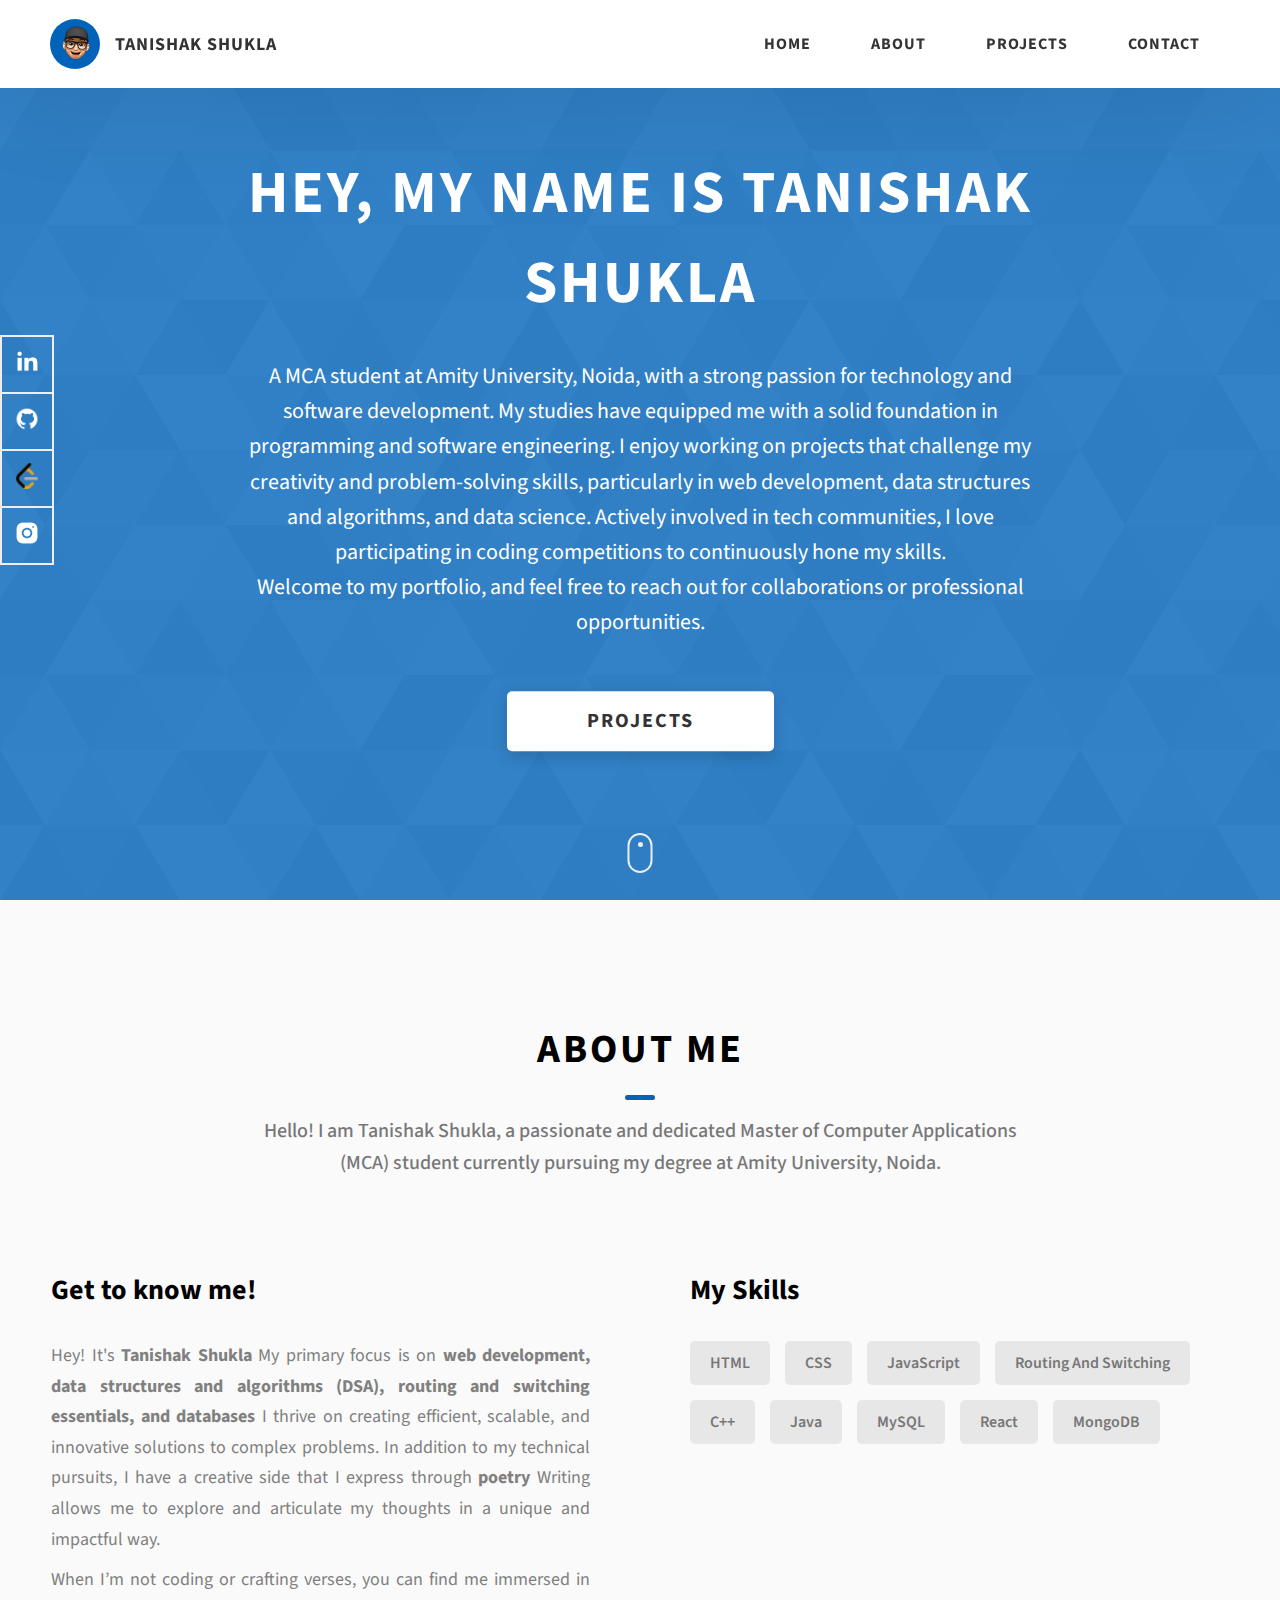
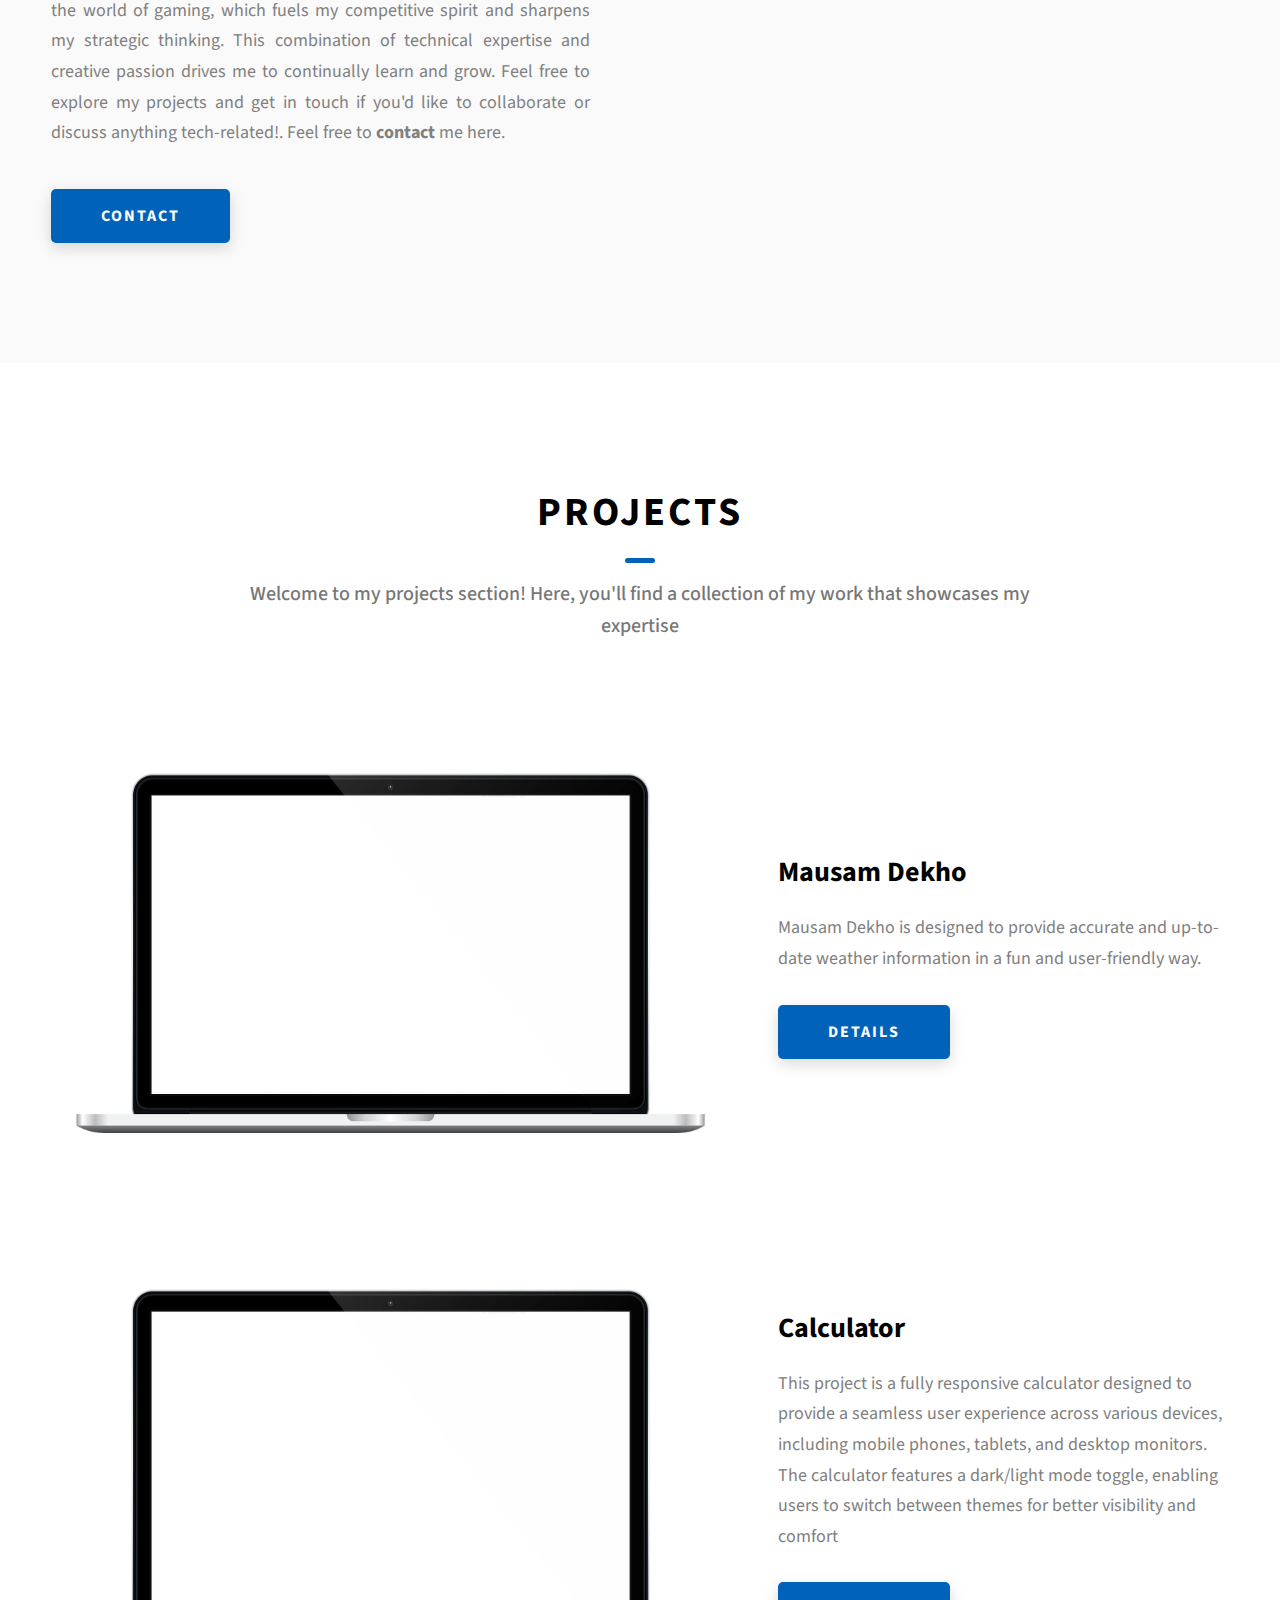
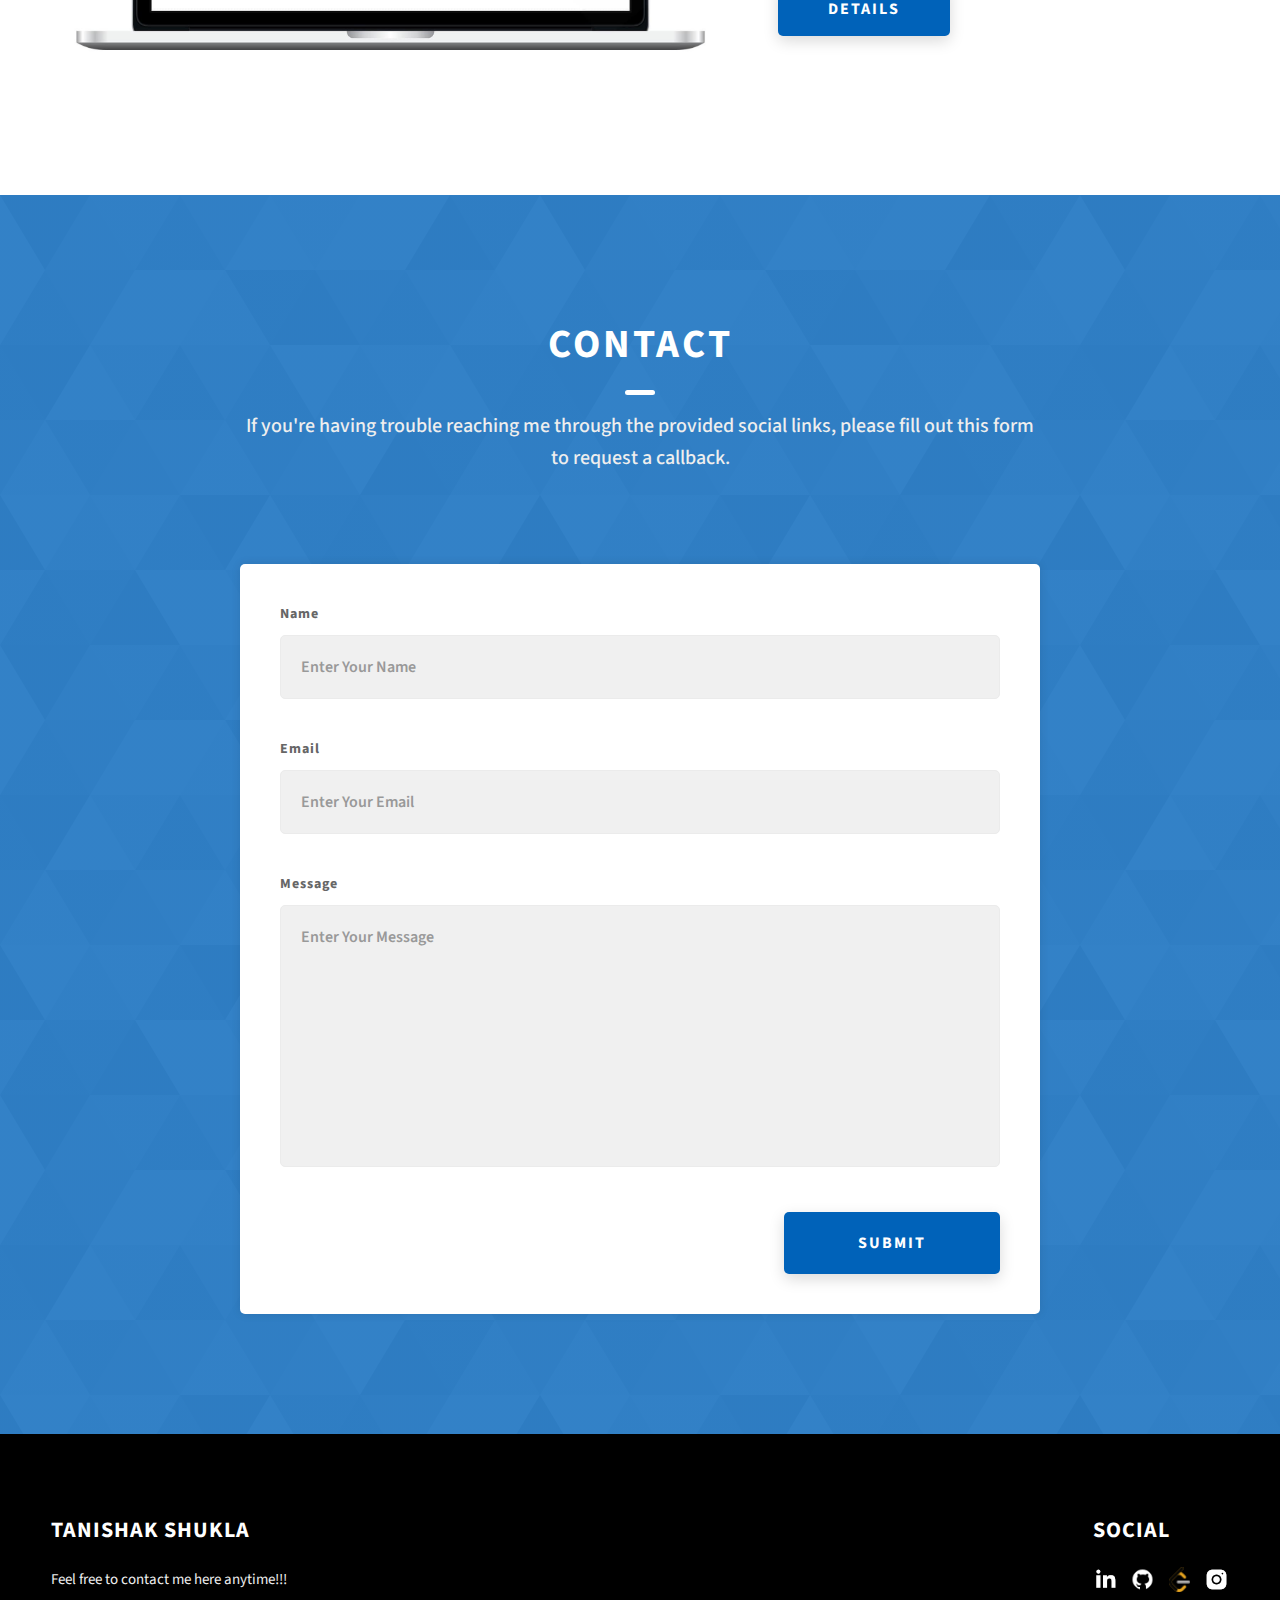
<file: index.html>
<!DOCTYPE html>
<html lang="en">
  <head>
    <meta charset="UTF-8" />
    <meta name="viewport" content="width=device-width, initial-scale=1.0" />
    <meta http-equiv="X-UA-Compatible" content="ie=edge" />
    <title>Discover Tanishak</title>
    <link rel="icon" type="png" href="avatar-1.png" />
    <link rel="stylesheet" href="./style.css" />

    <link rel="preconnect" href="https://fonts.googleapis.com" />
    <link rel="preconnect" href="https://fonts.gstatic.com" crossorigin />
    <link
      href="https://fonts.googleapis.com/css2?family=Source+Sans+Pro:wght@400;600;700;900&display=swap"
      rel="stylesheet"
    />
  </head>
  <body>
    <header class="header">
      <div class="header__content">
        <div class="header__logo-container">
          <div class="header__logo-img-cont">
            <img
              src="./images/avatar-1.png"
              alt="Tanishak Shukla"
              class="header__logo-img"
            />
          </div>
          <span class="header__logo-sub">Tanishak Shukla</span>
        </div>
        <div class="header__main">
          <ul class="header__links">
            <li class="header__link-wrapper">
              <a href="./index.html" class="header__link"> Home </a>
            </li>
            <li class="header__link-wrapper">
              <a href="./index.html#about" class="header__link">About </a>
            </li>
            <li class="header__link-wrapper">
              <a href="./index.html#projects" class="header__link">
                Projects
              </a>
            </li>
            <li class="header__link-wrapper">
              <a href="./index.html#contact" class="header__link"> Contact </a>
            </li>
          </ul>
          <div class="header__main-ham-menu-cont">
            <img
              src="./images/ham-menu.svg"
              alt="hamburger menu"
              class="header__main-ham-menu"
            />
            <img
              src="./images/ham-menu-close.svg"
              alt="hamburger menu close"
              class="header__main-ham-menu-close d-none"
            />
          </div>
        </div>
      </div>
      <div class="header__sm-menu">
        <div class="header__sm-menu-content">
          <ul class="header__sm-menu-links">
            <li class="header__sm-menu-link">
              <a href="./index.html"> Home </a>
            </li>

            <li class="header__sm-menu-link">
              <a href="./index.html#about"> About </a>
            </li>

            <li class="header__sm-menu-link">
              <a href="./index.html#projects"> Projects </a>
            </li>

            <li class="header__sm-menu-link">
              <a href="./index.html#contact"> Contact </a>
            </li>
          </ul>
        </div>
      </div>
    </header>
    <section class="home-hero">
      <div class="home-hero__content">
        <h1 class="heading-primary">Hey, My name is Tanishak Shukla</h1>
        <div class="home-hero__info">
          <p class="text-primary">
            A MCA student at Amity University, Noida, with a strong passion for
            technology and software development. My studies have equipped me
            with a solid foundation in programming and software engineering. I
            enjoy working on projects that challenge my creativity and
            problem-solving skills, particularly in web development, data
            structures and algorithms, and data science. Actively involved in
            tech communities, I love participating in coding competitions to
            continuously hone my skills.
            <br />Welcome to my portfolio, and feel free to reach out for
            collaborations or professional opportunities.
          </p>
        </div>
        <div class="home-hero__cta">
          <a href="#projects" class="btn btn--bg">Projects</a>
        </div>
      </div>
      <div class="home-hero__socials">
        <div class="home-hero__social">
          <a
            href="https://www.linkedin.com/in/tanishak-shukla-692238204/"
            class="home-hero__social-icon-link"
          >
            <img
              src="./images/linkedin-ico.png"
              alt="icon"
              class="home-hero__social-icon"
            />
          </a>
        </div>
        <div class="home-hero__social">
          <a
            href="https://github.com/TANISHAK06"
            class="home-hero__social-icon-link"
          >
            <img
              src="./images/github-ico.png"
              alt="icon"
              class="home-hero__social-icon"
            />
          </a>
        </div>
        <div class="home-hero__social">
          <a
            href="https://leetcode.com/u/tanishakshukla08/"
            class="home-hero__social-icon-link"
          >
            <img
              src="./images/leet-code.png"
              alt="icon"
              class="home-hero__social-icon"
            />
          </a>
        </div>
        <div class="home-hero__social">
          <a
            href="https://www.instagram.com/shutuptanishqq/?next=%2F"
            class="home-hero__social-icon-link home-hero__social-icon-link--bd-none"
          >
            <img
              src="./images/insta-ico.png"
              alt="icon"
              class="home-hero__social-icon"
            />
          </a>
        </div>
      </div>
      <div class="home-hero__mouse-scroll-cont">
        <div class="mouse"></div>
      </div>
    </section>
    <section id="about" class="about sec-pad">
      <div class="main-container">
        <h2 class="heading heading-sec heading-sec__mb-med">
          <span class="heading-sec__main">About Me</span>
          <span class="heading-sec__sub">
            Hello! I am Tanishak Shukla, a passionate and dedicated Master of
            Computer Applications (MCA) student currently pursuing my degree at
            Amity University, Noida.
          </span>
        </h2>
        <div class="about__content">
          <div class="about__content-main">
            <h3 class="about__content-title">Get to know me!</h3>
            <div class="about__content-details">
              <p class="about__content-details-para">
                Hey! It's
                <strong>Tanishak Shukla</strong>
                My primary focus is on
                <strong
                  >web development, data structures and algorithms (DSA),
                  routing and switching essentials, and databases</strong
                >
                I thrive on creating efficient, scalable, and innovative
                solutions to complex problems. In addition to my technical
                pursuits, I have a creative side that I express through
                <strong>poetry</strong>
                Writing allows me to explore and articulate my thoughts in a
                unique and impactful way.
              </p>
              <p class="about__content-details-para">
                When I’m not coding or crafting verses, you can find me immersed
                in the world of gaming, which fuels my competitive spirit and
                sharpens my strategic thinking. This combination of technical
                expertise and creative passion drives me to continually learn
                and grow. Feel free to explore my projects and get in touch if
                you'd like to collaborate or discuss anything tech-related!.
                Feel free to
                <strong>contact</strong> me here.
              </p>
            </div>
            <a href="./#contact" class="btn btn--med btn--theme dynamicBgClr"
              >Contact</a
            >
          </div>
          <div class="about__content-skills">
            <h3 class="about__content-title">My Skills</h3>
            <div class="skills">
              <div class="skills__skill">HTML</div>
              <div class="skills__skill">CSS</div>
              <div class="skills__skill">JavaScript</div>
              <div class="skills__skill">Routing And Switching</div>
              <div class="skills__skill">C++</div>
              <div class="skills__skill">Java</div>
              <div class="skills__skill">MySQL</div>
              <div class="skills__skill">React</div>
              <div class="skills__skill">MongoDB</div>
            </div>
          </div>
        </div>
      </div>
    </section>
    <section id="projects" class="projects sec-pad">
      <div class="main-container">
        <h2 class="heading heading-sec heading-sec__mb-bg">
          <span class="heading-sec__main">Projects</span>
          <span class="heading-sec__sub">
            Welcome to my projects section! Here, you'll find a collection of my
            work that showcases my expertise
          </span>
        </h2>

        <div class="projects__content">
          <div class="projects__row">
            <div class="projects__row-img-cont">
              <img
                src="./images/project-mockup-example.jpeg"
                alt="Software Screenshot"
                class="projects__row-img"
                loading="lazy"
              />
            </div>
            <div class="projects__row-content">
              <h3 class="projects__row-content-title">Mausam Dekho</h3>
              <p class="projects__row-content-desc">
                Mausam Dekho is designed to provide accurate and up-to-date
                weather information in a fun and user-friendly way.
              </p>
              <a
                href="./projects-pages/project-1.html"
                class="btn btn--med btn--theme dynamicBgClr"
                target="_blank"
                >Details</a
              >
            </div>
          </div>
          <div class="projects__row">
            <div class="projects__row-img-cont">
              <img
                src="./images/project-mockup-example.jpeg"
                alt="Software Screenshot"
                class="projects__row-img"
                loading="lazy"
              />
            </div>
            <div class="projects__row-content">
              <h3 class="projects__row-content-title">Calculator</h3>
              <p class="projects__row-content-desc">
                This project is a fully responsive calculator designed to
                provide a seamless user experience across various devices,
                including mobile phones, tablets, and desktop monitors. The
                calculator features a dark/light mode toggle, enabling users to
                switch between themes for better visibility and comfort
              </p>
              <a
                href="./projects-pages/project-2.html"
                class="btn btn--med btn--theme dynamicBgClr"
                target="_blank"
                >Details</a
              >
            </div>
          </div>
        </div>
      </div>
    </section>
    <section id="contact" class="contact sec-pad dynamicBg">
      <div class="main-container">
        <h2 class="heading heading-sec heading-sec__mb-med">
          <span class="heading-sec__main heading-sec__main--lt">Contact</span>
          <span class="heading-sec__sub heading-sec__sub--lt">
            If you're having trouble reaching me through the provided social
            links, please fill out this form to request a callback.
          </span>
        </h2>
        <div class="contact__form-container">
          <form action="#" class="contact__form">
            <div class="contact__form-field">
              <label class="contact__form-label" for="name">Name</label>
              <input
                required
                placeholder="Enter Your Name"
                type="text"
                class="contact__form-input"
                name="name"
                id="name"
              />
            </div>
            <div class="contact__form-field">
              <label class="contact__form-label" for="email">Email</label>
              <input
                required
                placeholder="Enter Your Email"
                type="text"
                class="contact__form-input"
                name="email"
                id="email"
              />
            </div>
            <div class="contact__form-field">
              <label class="contact__form-label" for="message">Message</label>
              <textarea
                required
                cols="30"
                rows="10"
                class="contact__form-input"
                placeholder="Enter Your Message"
                name="message"
                id="message"
              ></textarea>
            </div>
            <button type="submit" class="btn btn--theme contact__btn">
              Submit
            </button>
          </form>
        </div>
      </div>
    </section>
    <footer class="main-footer">
      <div class="main-container">
        <div class="main-footer__upper">
          <div class="main-footer__row main-footer__row-1">
            <h2 class="heading heading-sm main-footer__heading-sm">
              <span>Social</span>
            </h2>
            <div class="main-footer__social-cont">
              <a
                target="_blank"
                rel="noreferrer"
                href="https://www.linkedin.com/in/tanishak-shukla-692238204/"
              >
                <img
                  class="main-footer__icon"
                  src="./images/linkedin-ico.png"
                  alt="icon"
                />
              </a>
              <a
                target="_blank"
                rel="noreferrer"
                href="https://github.com/TANISHAK06"
              >
                <img
                  class="main-footer__icon"
                  src="./images/github-ico.png"
                  alt="icon"
                />
              </a>
              <a
                target="_blank"
                rel="noreferrer"
                href="https://leetcode.com/u/tanishakshukla08/"
              >
                <img
                  class="main-footer__icon"
                  src="./images/leet-code.png"
                  alt="icon"
                />
              </a>
              <a
                target="_blank"
                rel="noreferrer"
                href="https://www.instagram.com/shutuptanishqq/?next=%2F"
              >
                <img
                  class="main-footer__icon main-footer__icon--mr-none"
                  src="./images/insta-ico.png"
                  alt="icon"
                />
              </a>
            </div>
          </div>
          <div class="main-footer__row main-footer__row-2">
            <h4 class="heading heading-sm text-lt">Tanishak Shukla</h4>
            <p class="main-footer__short-desc">
              Feel free to contact me here anytime!!!
            </p>
          </div>
        </div>
      </div>
    </footer>

    <script src="./index.js"></script>
  </body>
</html>
</file>
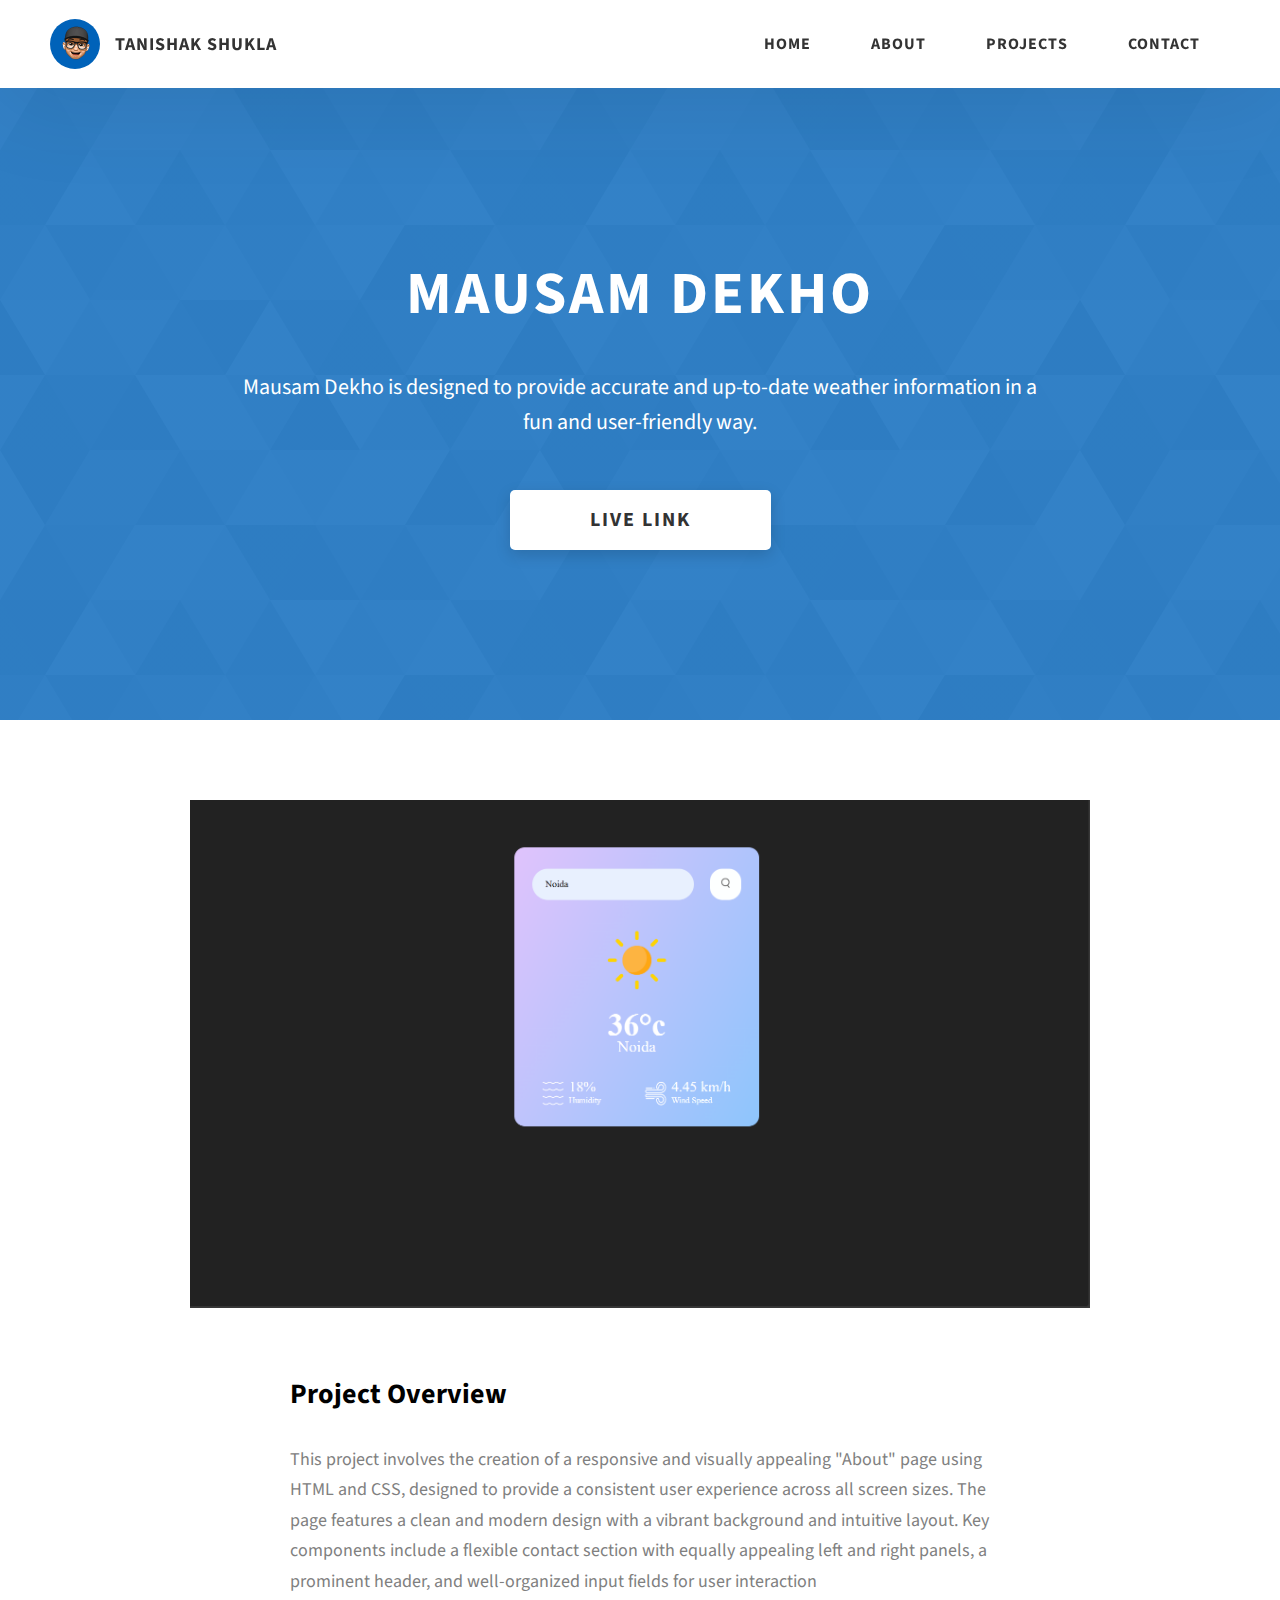
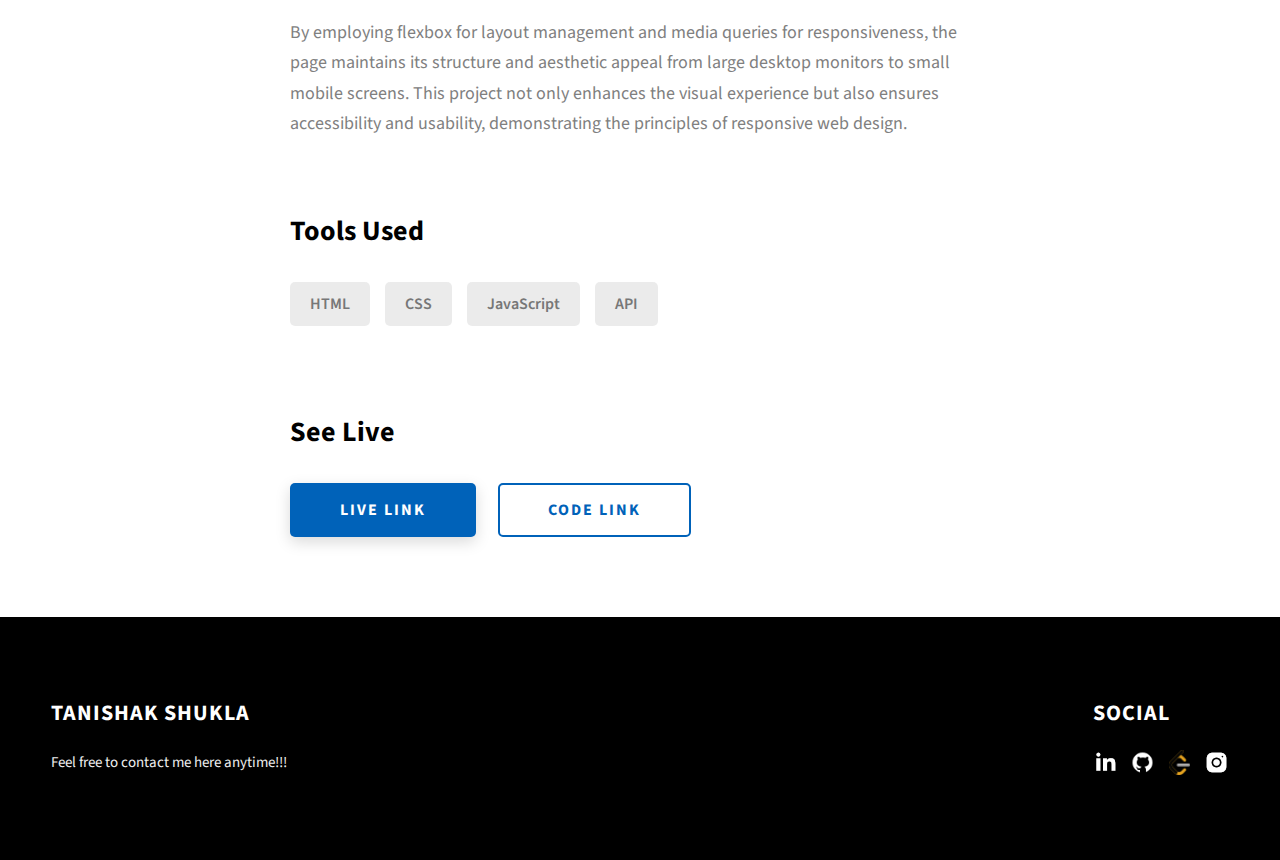
<file: projects-pages/project-1.html>
<!DOCTYPE html>
<html lang="en">
  <head>
    <meta charset="UTF-8" />
    <meta name="viewport" content="width=device-width, initial-scale=1.0" />
    <meta http-equiv="X-UA-Compatible" content="ie=edge" />
    <title>About Mausam Dekho</title>
    <meta name="description" content="Details of Project" />
    <link rel="icon" type="png" href="avatar-1.png" />
    <link rel="stylesheet" href="../style.css" />

    <link rel="preconnect" href="https://fonts.googleapis.com" />
    <link rel="preconnect" href="https://fonts.gstatic.com" crossorigin />
    <link
      href="https://fonts.googleapis.com/css2?family=Source+Sans+Pro:wght@400;600;700;900&display=swap"
      rel="stylesheet"
    />
  </head>
  <body>
    <header class="header">
      <div class="header__content">
        <div class="header__logo-container">
          <div class="header__logo-img-cont">
            <img
              src="../images/avatar-1.png"
              alt="Tanishak Image"
              class="header__logo-img"
            />
          </div>
          <span class="header__logo-sub">Tanishak Shukla</span>
        </div>
        <div class="header__main">
          <ul class="header__links">
            <li class="header__link-wrapper">
              <a href="../index.html" class="header__link"> Home </a>
            </li>
            <li class="header__link-wrapper">
              <a href="../index.html#about" class="header__link">About </a>
            </li>
            <li class="header__link-wrapper">
              <a href="../index.html#projects" class="header__link">
                Projects
              </a>
            </li>
            <li class="header__link-wrapper">
              <a href="../index.html#contact" class="header__link"> Contact </a>
            </li>
          </ul>
          <div class="header__main-ham-menu-cont">
            <img
              src="../images/ham-menu.svg"
              alt="hamburger menu"
              class="header__main-ham-menu"
            />
            <img
              src="../images/ham-menu-close.svg"
              alt="hamburger menu close"
              class="header__main-ham-menu-close d-none"
            />
          </div>
        </div>
      </div>
      <div class="header__sm-menu">
        <div class="header__sm-menu-content">
          <ul class="header__sm-menu-links">
            <li class="header__sm-menu-link">
              <a href="./index.html"> Home </a>
            </li>

            <li class="header__sm-menu-link">
              <a href="./index.html#about"> About </a>
            </li>

            <li class="header__sm-menu-link">
              <a href="./index.html#projects"> Projects </a>
            </li>

            <li class="header__sm-menu-link">
              <a href="./index.html#contact"> Contact </a>
            </li>
          </ul>
        </div>
      </div>
    </header>
    <section class="project-cs-hero">
      <div class="project-cs-hero__content">
        <h1 class="heading-primary">Mausam Dekho</h1>
        <div class="project-cs-hero__info">
          <p class="text-primary">
            Mausam Dekho is designed to provide accurate and up-to-date weather
            information in a fun and user-friendly way.
          </p>
        </div>
        <div class="project-cs-hero__cta">
          <a
            href="https://tanishak06.github.io/Mausam-Dekho/"
            class="btn btn--bg"
            target="_blank"
            >Live Link</a
          >
        </div>
      </div>
    </section>
    <section class="project-details">
      <div class="main-container">
        <div class="project-details__content">
          <div class="project-details__showcase-img-cont">
            <img
              src="../images/mausam-dekho.png"
              alt="Project Image"
              class="project-details__showcase-img"
            />
          </div>
          <div class="project-details__content-main">
            <div class="project-details__desc">
              <h3 class="project-details__content-title">Project Overview</h3>
              <p class="project-details__desc-para">
                This project involves the creation of a responsive and visually
                appealing "About" page using HTML and CSS, designed to provide a
                consistent user experience across all screen sizes. The page
                features a clean and modern design with a vibrant background and
                intuitive layout. Key components include a flexible contact
                section with equally appealing left and right panels, a
                prominent header, and well-organized input fields for user
                interaction
              </p>
              <p class="project-details__desc-para">
                By employing flexbox for layout management and media queries for
                responsiveness, the page maintains its structure and aesthetic
                appeal from large desktop monitors to small mobile screens. This
                project not only enhances the visual experience but also ensures
                accessibility and usability, demonstrating the principles of
                responsive web design.
              </p>
            </div>
            <div class="project-details__tools-used">
              <h3 class="project-details__content-title">Tools Used</h3>
              <div class="skills">
                <div class="skills__skill">HTML</div>
                <div class="skills__skill">CSS</div>
                <div class="skills__skill">JavaScript</div>
                <div class="skills__skill">API</div>
              </div>
            </div>
            <div class="project-details__links">
              <h3 class="project-details__content-title">See Live</h3>
              <a
                href="https://tanishak06.github.io/Mausam-Dekho/"
                class="btn btn--med btn--theme project-details__links-btn"
                target="_blank"
                >Live Link</a
              >
              <a
                href="https://github.com/TANISHAK06/Mausam-Dekho"
                class="btn btn--med btn--theme-inv project-details__links-btn"
                target="_blank"
                >Code Link</a
              >
            </div>
          </div>
        </div>
      </div>
    </section>
    <footer class="main-footer">
      <div class="main-container">
        <div class="main-footer__upper">
          <div class="main-footer__row main-footer__row-1">
            <h2 class="heading heading-sm main-footer__heading-sm">
              <span>Social</span>
            </h2>
            <div class="main-footer__social-cont">
              <a
                target="_blank"
                rel="noreferrer"
                href="https://www.linkedin.com/in/tanishak-shukla-692238204/"
              >
                <img
                  class="main-footer__icon"
                  src="../images/linkedin-ico.png"
                  alt="icon"
                />
              </a>
              <a
                target="_blank"
                rel="noreferrer"
                href="https://github.com/TANISHAK06"
              >
                <img
                  class="main-footer__icon"
                  src="../images/github-ico.png"
                  alt="icon"
                />
              </a>
              <a
                target="_blank"
                rel="noreferrer"
                href="https://leetcode.com/u/tanishakshukla08/"
              >
                <img
                  class="main-footer__icon"
                  src="../images/leet-code.png"
                  alt="icon"
                />
              </a>
              <a
                target="_blank"
                rel="noreferrer"
                href="https://www.instagram.com/shutuptanishqq/?next=%2F"
              >
                <img
                  class="main-footer__icon main-footer__icon--mr-none"
                  src="../images/insta-ico.png"
                  alt="icon"
                />
              </a>
            </div>
          </div>
          <div class="main-footer__row main-footer__row-2">
            <h4 class="heading heading-sm text-lt">Tanishak Shukla</h4>
            <p class="main-footer__short-desc">
              Feel free to contact me here anytime!!!
            </p>
          </div>
        </div>
      </div>
    </footer>
    <script src="../index.js"></script>
  </body>
</html>
</file>
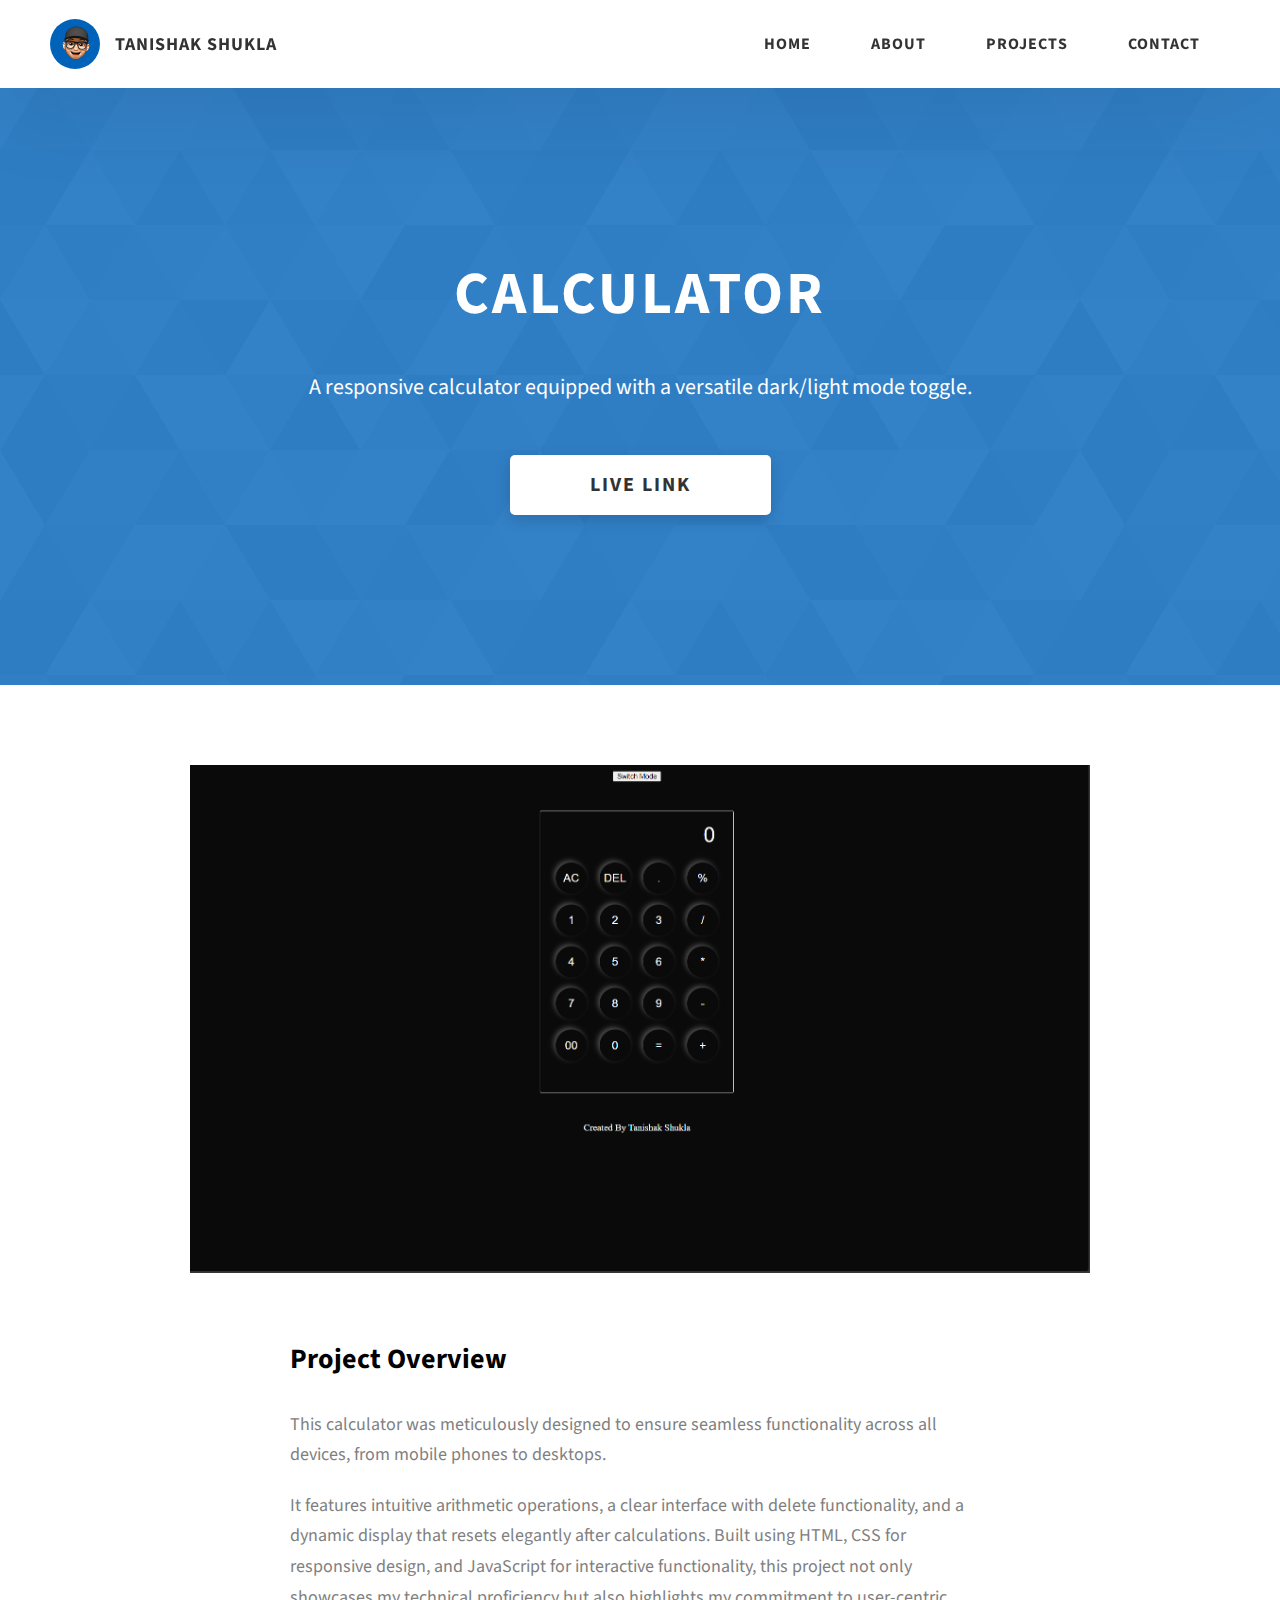
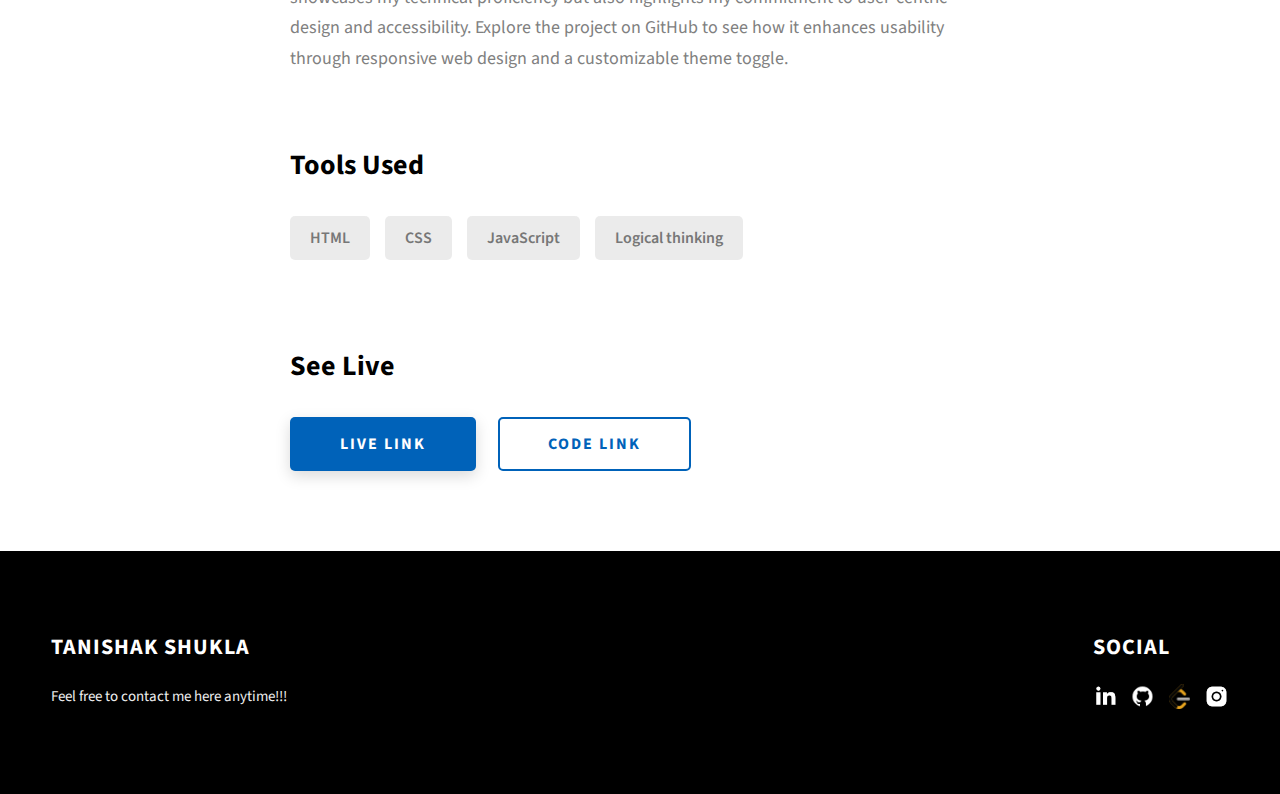
<file: projects-pages/project-2.html>
<!DOCTYPE html>
<html lang="en">
  <head>
    <meta charset="UTF-8" />
    <meta name="viewport" content="width=device-width, initial-scale=1.0" />
    <meta http-equiv="X-UA-Compatible" content="ie=edge" />
    <title>About Calculator</title>
    <meta name="description" content="Details of Project" />
    <link rel="icon" type="png" href="avatar-1.png" />
    <link rel="stylesheet" href="../style.css" />

    <link rel="preconnect" href="https://fonts.googleapis.com" />
    <link rel="preconnect" href="https://fonts.gstatic.com" crossorigin />
    <link
      href="https://fonts.googleapis.com/css2?family=Source+Sans+Pro:wght@400;600;700;900&display=swap"
      rel="stylesheet"
    />
  </head>
  <body>
    <header class="header">
      <div class="header__content">
        <div class="header__logo-container">
          <div class="header__logo-img-cont">
            <img
              src="../images/avatar-1.png"
              alt="Tanishak"
              class="header__logo-img"
            />
          </div>
          <span class="header__logo-sub">Tanishak Shukla</span>
        </div>
        <div class="header__main">
          <ul class="header__links">
            <li class="header__link-wrapper">
              <a href="../index.html" class="header__link"> Home </a>
            </li>
            <li class="header__link-wrapper">
              <a href="../index.html#about" class="header__link">About </a>
            </li>
            <li class="header__link-wrapper">
              <a href="../index.html#projects" class="header__link">
                Projects
              </a>
            </li>
            <li class="header__link-wrapper">
              <a href="../index.html#contact" class="header__link"> Contact </a>
            </li>
          </ul>
          <div class="header__main-ham-menu-cont">
            <img
              src="../images/ham-menu.svg"
              alt="hamburger menu"
              class="header__main-ham-menu"
            />
            <img
              src="../images/ham-menu-close.svg"
              alt="hamburger menu close"
              class="header__main-ham-menu-close d-none"
            />
          </div>
        </div>
      </div>
      <div class="header__sm-menu">
        <div class="header__sm-menu-content">
          <ul class="header__sm-menu-links">
            <li class="header__sm-menu-link">
              <a href="../index.html"> Home </a>
            </li>

            <li class="header__sm-menu-link">
              <a href="../index.html#about"> About </a>
            </li>

            <li class="header__sm-menu-link">
              <a href="../index.html#projects"> Projects </a>
            </li>

            <li class="header__sm-menu-link">
              <a href="../index.html#contact"> Contact </a>
            </li>
          </ul>
        </div>
      </div>
    </header>
    <section class="project-cs-hero">
      <div class="project-cs-hero__content">
        <h1 class="heading-primary">Calculator</h1>
        <div class="project-cs-hero__info">
          <p class="text-primary">
            A responsive calculator equipped with a versatile dark/light mode
            toggle.
          </p>
        </div>
        <div class="project-cs-hero__cta">
          <a
            href="https://tanishak06.github.io/Calculator-/"
            class="btn btn--bg"
            target="_blank"
            >Live Link</a
          >
        </div>
      </div>
    </section>
    <section class="project-details">
      <div class="main-container">
        <div class="project-details__content">
          <div class="project-details__showcase-img-cont">
            <img
              src="../images/Calculator.png"
              alt="Project Image"
              class="project-details__showcase-img"
            />
          </div>
          <div class="project-details__content-main">
            <div class="project-details__desc">
              <h3 class="project-details__content-title">Project Overview</h3>
              <p class="project-details__desc-para">
                This calculator was meticulously designed to ensure seamless
                functionality across all devices, from mobile phones to
                desktops.
              </p>
              <p class="project-details__desc-para">
                It features intuitive arithmetic operations, a clear interface
                with delete functionality, and a dynamic display that resets
                elegantly after calculations. Built using HTML, CSS for
                responsive design, and JavaScript for interactive functionality,
                this project not only showcases my technical proficiency but
                also highlights my commitment to user-centric design and
                accessibility. Explore the project on GitHub to see how it
                enhances usability through responsive web design and a
                customizable theme toggle.
              </p>
            </div>
            <div class="project-details__tools-used">
              <h3 class="project-details__content-title">Tools Used</h3>
              <div class="skills">
                <div class="skills__skill">HTML</div>
                <div class="skills__skill">CSS</div>
                <div class="skills__skill">JavaScript</div>
                <div class="skills__skill">Logical thinking</div>
              </div>
            </div>
            <div class="project-details__links">
              <h3 class="project-details__content-title">See Live</h3>
              <a
                href="https://tanishak06.github.io/Calculator-/"
                class="btn btn--med btn--theme project-details__links-btn"
                target="_blank"
                >Live Link</a
              >
              <a
                href="https://github.com/TANISHAK06/Calculator-"
                class="btn btn--med btn--theme-inv project-details__links-btn"
                target="_blank"
                >Code Link</a
              >
            </div>
          </div>
        </div>
      </div>
    </section>
    <footer class="main-footer">
      <div class="main-container">
        <div class="main-footer__upper">
          <div class="main-footer__row main-footer__row-1">
            <h2 class="heading heading-sm main-footer__heading-sm">
              <span>Social</span>
            </h2>
            <div class="main-footer__social-cont">
              <a
                target="_blank"
                rel="noreferrer"
                href="https://www.linkedin.com/in/tanishak-shukla-692238204/"
              >
                <img
                  class="main-footer__icon"
                  src="../images/linkedin-ico.png"
                  alt="icon"
                />
              </a>
              <a
                target="_blank"
                rel="noreferrer"
                href="https://github.com/TANISHAK06"
              >
                <img
                  class="main-footer__icon"
                  src="../images/github-ico.png"
                  alt="icon"
                />
              </a>
              <a
                target="_blank"
                rel="noreferrer"
                href="https://leetcode.com/u/tanishakshukla08/"
              >
                <img
                  class="main-footer__icon"
                  src="../images/leet-code.png"
                  alt="icon"
                />
              </a>
              <a
                target="_blank"
                rel="noreferrer"
                href="https://www.instagram.com/shutuptanishqq/?next=%2F"
              >
                <img
                  class="main-footer__icon main-footer__icon--mr-none"
                  src="../images/insta-ico.png"
                  alt="icon"
                />
              </a>
            </div>
          </div>
          <div class="main-footer__row main-footer__row-2">
            <h4 class="heading heading-sm text-lt">Tanishak Shukla</h4>
            <p class="main-footer__short-desc">
              Feel free to contact me here anytime!!!
            </p>
          </div>
        </div>
      </div>
    </footer>
    <script src="../index.js"></script>
  </body>
</html>
</file>
<file: style.css>
*,
*::after,
*::before {
  margin: 0;
  padding: 0;
  box-sizing: inherit;
  font-family: inherit;
}

html {
  font-size: 62.5%;
  scroll-behavior: smooth;
}
@media only screen and (max-width: 75em) {
  html {
    font-size: 59%;
  }
}
@media only screen and (max-width: 56.25em) {
  html {
    font-size: 56%;
  }
}
@media only screen and (min-width: 112.5em) {
  html {
    font-size: 65%;
  }
}

body {
  box-sizing: border-box;
  position: relative;
  line-height: 1.5;
  font-family: sans-serif;
  overflow-x: hidden;
  overflow-y: scroll;
  font-family: "Source Sans Pro", sans-serif;
}

a {
  text-decoration: none;
  color: inherit;
}

li {
  list-style: none;
}

input:focus,
button:focus,
a:focus,
textarea:focus {
  outline: none;
}

button {
  border: none;
  cursor: pointer;
}

textarea {
  resize: none;
}

.heading-primary {
  font-size: 6rem;
  text-transform: uppercase;
  letter-spacing: 3px;
  text-align: center;
}
@media only screen and (max-width: 37.5em) {
  .heading-primary {
    font-size: 4.5rem;
  }
}

.heading-sec__mb-bg {
  margin-bottom: 11rem;
}
@media only screen and (max-width: 56.25em) {
  .heading-sec__mb-bg {
    margin-bottom: 8rem;
  }
}

.heading-sec__mb-med {
  margin-bottom: 9rem;
}
@media only screen and (max-width: 56.25em) {
  .heading-sec__mb-med {
    margin-bottom: 8rem;
  }
}

.heading-sec__main {
  display: block;
  font-size: 4rem;
  text-transform: uppercase;
  letter-spacing: 1px;
  letter-spacing: 3px;
  text-align: center;
  margin-bottom: 3.5rem;
  position: relative;
}
.heading-sec__main--lt {
  color: #fff;
}
.heading-sec__main--lt::after {
  content: "";
  background: #fff !important;
}
.heading-sec__main::after {
  content: "";
  position: absolute;
  top: calc(100% + 1.5rem);
  height: 5px;
  width: 3rem;
  background: #0062b9;
  left: 50%;
  transform: translateX(-50%);
  border-radius: 5px;
}
@media only screen and (max-width: 37.5em) {
  .heading-sec__main::after {
    top: calc(100% + 1.2rem);
  }
}

.heading-sec__sub {
  display: block;
  text-align: center;
  color: #777;
  font-size: 2rem;
  font-weight: 500;
  max-width: 80rem;
  margin: auto;
  line-height: 1.6;
}
@media only screen and (max-width: 37.5em) {
  .heading-sec__sub {
    font-size: 1.8rem;
  }
}
.heading-sec__sub--lt {
  color: #eee;
}

.heading-sm {
  font-size: 2.2rem;
  text-transform: uppercase;
  letter-spacing: 1px;
}

.main-container {
  max-width: 120rem;
  margin: auto;
  width: 92%;
}

.btn {
  background: #fff;
  color: #333;
  text-transform: uppercase;
  letter-spacing: 2px;
  display: inline-block;
  font-weight: 700;
  border-radius: 5px;
  box-shadow: 0 5px 15px 0 rgba(0, 0, 0, 0.15);
  transition: transform 0.3s;
}
.btn:hover {
  transform: translateY(-3px);
}
.btn--bg {
  padding: 1.5rem 8rem;
  font-size: 2rem;
}
.btn--med {
  padding: 1.5rem 5rem;
  font-size: 1.6rem;
}
.btn--theme {
  background: #0062b9;
  color: #fff;
}
.btn--theme-inv {
  color: #0062b9;
  background: #fff;
  border: 2px solid #0062b9;
  box-shadow: none;
  padding: calc(1.5rem - 2px) calc(5rem - 2px);
}

.sec-pad {
  padding: 12rem 0;
}
@media only screen and (max-width: 56.25em) {
  .sec-pad {
    padding: 8rem 0;
  }
}

.text-primary {
  color: #fff;
  font-size: 2.2rem;
  text-align: center;
  width: 100%;
  line-height: 1.6;
}
@media only screen and (max-width: 37.5em) {
  .text-primary {
    font-size: 2rem;
  }
}

.d-none {
  display: none;
}

.home-hero {
  color: #fff;
  background: linear-gradient(
      to right,
      rgba(0, 98, 185, 0.8),
      rgba(0, 98, 185, 0.8)
    ),
    url(common-bg.svg);
  background-position: center;
  height: 100vh;
  min-height: 80rem;
  max-height: 120rem;
  position: relative;
}
@media only screen and (max-width: 37.5em) {
  .home-hero {
    height: unset;
    min-height: unset;
  }
}
.home-hero__socials {
  position: absolute;
  top: 50%;
  border: 2px solid #eee;
  border-left: 2px solid #eee;
  transform: translateY(-50%);
}
@media only screen and (max-width: 56.25em) {
  .home-hero__socials {
    display: none;
  }
}
.home-hero__mouse-scroll-cont {
  position: absolute;
  bottom: 3%;
  left: 50%;
  transform: translateX(-50%);
}
@media only screen and (max-width: 37.5em) {
  .home-hero__mouse-scroll-cont {
    display: none;
  }
}
.home-hero__social {
  width: 5rem;
}
.home-hero__social-icon-link {
  width: 100%;
  display: block;
  padding: 1.2rem;
  border-bottom: 2px solid #eee;
  transition: background 0.3s;
}
.home-hero__social-icon-link:hover {
  background: rgba(255, 255, 255, 0.1);
}
.home-hero__social-icon-link--bd-none {
  border-bottom: 0;
}
.home-hero__social-icon {
  width: 100%;
}
.home-hero__content {
  position: absolute;
  top: 50%;
  left: 50%;
  transform: translate(-50%, -50%);
  max-width: 90rem;
  width: 92%;
}
@media only screen and (max-width: 37.5em) {
  .home-hero__content {
    padding: 19rem 0 13rem 0;
    margin: auto;
    position: static;
    transform: translate(0, 0);
  }
}
.home-hero__info {
  margin: 3rem auto 0 auto;
  max-width: 80rem;
}
.home-hero__cta {
  margin-top: 5rem;
  text-align: center;
}

.about {
  background: #fafafa;
}
.about__content {
  display: grid;
  grid-template-columns: 1fr 1fr;
  grid-gap: 10rem;
}
@media only screen and (max-width: 56.25em) {
  .about__content {
    grid-template-columns: 1fr;
    grid-gap: 8rem;
  }
}
.about__content-title {
  font-weight: 700;
  font-size: 2.8rem;
  margin-bottom: 3rem;
}
@media only screen and (max-width: 37.5em) {
  .about__content-title {
    font-size: 2.4rem;
  }
}

.about__content-details {
  text-align: justify;
}

.about__content-details-para {
  font-size: 1.8rem;
  color: grey;
  max-width: 60rem;
  line-height: 1.7;
  margin-bottom: 1rem;
}
.about__content-details-para--hl {
  font-weight: 700;
  margin: 0 3px;
}
.about__content-details-para:last-child {
  margin-bottom: 4rem;
}

.projects__row {
  display: grid;
  grid-template-columns: 1.5fr 1fr;
  grid-gap: 5rem;
  margin-bottom: 11rem;
}
@media only screen and (max-width: 56.25em) {
  .projects__row {
    grid-template-columns: 1fr;
    grid-gap: 2rem;
    margin-bottom: 8rem;
  }
}
@media only screen and (max-width: 56.25em) {
  .projects__row {
    text-align: center;
  }
}
.projects__row:last-child {
  margin-bottom: 0;
}
.projects__row-img-cont {
  overflow: hidden;
}
.projects__row-img {
  width: 100%;
  display: block;
  object-fit: cover;
}
.projects__row-content {
  padding: 2rem 0;
  display: flex;
  justify-content: center;
  flex-direction: column;
  align-items: flex-start;
}
@media only screen and (max-width: 56.25em) {
  .projects__row-content {
    align-items: center;
  }
}
.projects__row-content-title {
  font-weight: 700;
  font-size: 2.8rem;
  margin-bottom: 2rem;
}
@media only screen and (max-width: 37.5em) {
  .projects__row-content-title {
    font-size: 2.4rem;
  }
}
.projects__row-content-desc {
  font-size: 1.8rem;
  color: grey;
  max-width: 60rem;
  line-height: 1.7;
  margin-bottom: 3rem;
}
@media only screen and (max-width: 37.5em) {
  .projects__row-content-desc {
    font-size: 1.7rem;
  }
}

.contact {
  background: linear-gradient(
      to right,
      rgba(0, 98, 185, 0.8),
      rgba(0, 98, 185, 0.8)
    ),
    url(common-bg.svg);
  background-size: cover;
  background-position: center;
}
.contact__form-container {
  box-shadow: 0 0 10px rgba(0, 0, 0, 0.1);
  background: white;
  padding: 4rem;
  margin-top: 6rem;
  max-width: 80rem;
  text-align: right;
  width: 95%;
  border-radius: 5px;
  margin: 5rem auto 0 auto;
}
@media only screen and (max-width: 37.5em) {
  .contact__form-container {
    padding: 3rem;
  }
}
.contact__form-field {
  margin-bottom: 4rem;
}
@media only screen and (max-width: 37.5em) {
  .contact__form-field {
    margin-bottom: 3rem;
  }
}
.contact__form-label {
  color: #666;
  font-size: 1.4rem;
  letter-spacing: 1px;
  font-weight: 700;
  margin-bottom: 1rem;
  display: block;
  text-align: left;
}
.contact__form-input {
  color: #333;
  padding: 2rem;
  width: 100%;
  border: 1px solid #ebebeb;
  font-size: 1.6rem;
  letter-spacing: 0px;
  background: #f0f0f0;
  border-radius: 5px;
  font-weight: 600;
}
.contact__form-input::placeholder {
  color: #999;
  font-weight: 600;
  font-size: 1.6rem;
}
.contact__form-input::-webkit-input-placeholder {
  color: #999;
  font-weight: 600;
  font-size: 1.6rem;
}
.contact__form-input:-ms-input-placeholder {
  color: #999;
  font-weight: 600;
  font-size: 1.6rem;
}
.contact__form-input::-ms-input-placeholder {
  color: #999;
  font-weight: 600;
  font-size: 1.6rem;
}
.contact__form-input:-moz-placeholder {
  opacity: 1;
  color: #999;
  font-weight: 600;
  font-size: 1.6rem;
}
.contact__form-input::-moz-placeholder {
  opacity: 1;
  color: #999;
  font-weight: 600;
  font-size: 1.6rem;
}
.contact__btn {
  width: 30%;
  padding: 2rem 4rem;
  font-size: 1.6rem;
}
@media only screen and (max-width: 37.5em) {
  .contact__btn {
    width: 100%;
  }
}

.project-cs-hero {
  color: #fff;
  background: linear-gradient(
      to right,
      rgba(0, 98, 185, 0.8),
      rgba(0, 98, 185, 0.8)
    ),
    url(common-bg.svg);
  background-size: cover;
  background-position: center;
  position: relative;
}
@media only screen and (max-width: 37.5em) {
  .project-cs-hero {
    height: unset;
    min-height: unset;
  }
}
.project-cs-hero__content {
  padding: 25rem 0 17rem 0;
  max-width: 90rem;
  width: 92%;
  margin: auto;
}
@media only screen and (max-width: 37.5em) {
  .project-cs-hero__content {
    padding: 19rem 0 13rem 0;
    margin: auto;
    position: static;
    transform: translate(0, 0);
  }
}
.project-cs-hero__info {
  margin: 3rem auto 0 auto;
  max-width: 80rem;
}
.project-cs-hero__cta {
  margin-top: 5rem;
  text-align: center;
}

.project-details__content {
  padding: 8rem 0;
  max-width: 90rem;
  margin: auto;
}
.project-details__content-title {
  font-weight: 700;
  font-size: 2.8rem;
  margin-bottom: 3rem;
}
@media only screen and (max-width: 37.5em) {
  .project-details__content-title {
    font-size: 2.4rem;
  }
}

.project-details__showcase-img-cont {
  width: 100%;
  margin-bottom: 6rem;
}

.project-details__showcase-img {
  width: 100%;
}

.project-details__content-main {
  width: 100%;
  max-width: 70rem;
  margin: auto;
}

.project-details__desc {
  margin: 0 0 7rem 0;
}
.project-details__desc-para {
  font-size: 1.8rem;
  line-height: 1.7;
  color: grey;
  margin-bottom: 2rem;
}

.project-details__tools-used {
  margin: 0 0 7rem 0;
}
.project-details__tools-used-list {
  display: flex;
  flex-wrap: wrap;
}
.project-details__tools-used-item {
  padding: 1rem 2rem;
  margin-bottom: 1.5rem;
  margin-right: 1.5rem;
  font-size: 1.6rem;
  background: rgba(153, 153, 153, 0.2);
  border-radius: 5px;
  font-weight: 600;
  color: #777;
}

.project-details__links {
  margin: 0 0;
}
.project-details__links-btn {
  margin-right: 2rem;
}
@media only screen and (max-width: 37.5em) {
  .project-details__links-btn {
    margin-right: 0;
    width: 70%;
    margin-bottom: 2rem;
    text-align: center;
  }
}
.project-details__links-btn:last-child {
  margin: 0;
}
@media only screen and (max-width: 37.5em) {
  .project-details__links-btn:last-child {
    margin: 0;
  }
}

.header {
  position: fixed;
  width: 100%;
  z-index: 1000;
  background: #000;
  background: #fff;
  box-shadow: 0 10px 100px rgba(0, 0, 0, 0.1);
}
.header__content {
  display: flex;
  align-items: center;
  justify-content: space-between;
  padding: 1rem 5rem;
}
@media only screen and (max-width: 56.25em) {
  .header__content {
    padding: 0 2rem;
  }
}
.header__logo-container {
  display: flex;
  align-items: center;
  cursor: pointer;
  color: #333;
  transition: color 0.3s;
}
.header__logo-container:hover {
  color: #0062b9;
}
.header__logo-img-cont {
  width: 5rem;
  height: 5rem;
  border-radius: 50px;
  overflow: hidden;
  margin-right: 1.5rem;
  background: #0062b9;
}
@media only screen and (max-width: 56.25em) {
  .header__logo-img-cont {
    width: 4.5rem;
    height: 4.5rem;
    margin-right: 1.2rem;
  }
}
.header__logo-img {
  width: 100%;
  height: 100%;
  object-fit: cover;
  object-position: center;
  display: block;
}
.header__logo-sub {
  font-size: 1.8rem;
  text-transform: uppercase;
  font-weight: 700;
  letter-spacing: 1px;
}
.header__links {
  display: flex;
}
@media only screen and (max-width: 37.5em) {
  .header__links {
    display: none;
  }
}
.header__link {
  padding: 2.2rem 3rem;
  display: inline-block;
  font-size: 1.6rem;
  color: #333;
  text-transform: uppercase;
  letter-spacing: 1px;
  font-weight: 700;
  transition: color 0.3s;
}
.header__link:hover {
  color: #0062b9;
}
@media only screen and (max-width: 56.25em) {
  .header__link {
    padding: 3rem 1.8rem;
    font-size: 1.5rem;
  }
}
.header__main-ham-menu-cont {
  display: none;
  width: 3rem;
  padding: 2.2rem 0;
}
@media only screen and (max-width: 37.5em) {
  .header__main-ham-menu-cont {
    display: block;
  }
}
.header__main-ham-menu {
  width: 100%;
}
.header__main-ham-menu-close {
  width: 100%;
}
.header__sm-menu {
  background: #fff;
  position: absolute;
  width: 100%;
  top: 100%;
  visibility: hidden;
  opacity: 0;
  transition: all 0.3s;
  box-shadow: 0px 5px 5px 0px rgba(0, 0, 0, 0.1);
  -webkit-box-shadow: 0px 5px 5px 0px rgba(0, 0, 0, 0.1);
  -moz-box-shadow: 0px 5px 5px 0px rgba(0, 0, 0, 0.1);
}
.header__sm-menu--active {
  visibility: hidden;
  opacity: 0;
}
@media only screen and (max-width: 37.5em) {
  .header__sm-menu--active {
    visibility: visible;
    opacity: 1;
  }
}
.header__sm-menu-link a {
  display: block;
  text-decoration: none;
  padding: 2.5rem 3rem;
  font-size: 1.6rem;
  color: #333;
  text-align: right;
  border-bottom: 1px solid #eee;
  font-weight: 700;
  text-transform: uppercase;
  letter-spacing: 2px;
  transition: color 0.3s;
}
.header__sm-menu-link a:hover {
  color: #0062b9;
}
.header__sm-menu-link:first-child a {
  border-top: 1px solid #eee;
}
.header__sm-menu-link-last {
  border-bottom: 0;
}

.main-footer {
  background: #000;
  color: #fff;
}
.main-footer__upper {
  display: flex;
  justify-content: space-between;
  padding: 8rem 0;
}
@media only screen and (max-width: 56.25em) {
  .main-footer__upper {
    padding: 6rem 0;
  }
}
@media only screen and (max-width: 37.5em) {
  .main-footer__upper {
    display: block;
  }
}
.main-footer__row-1 {
  order: 2;
}
@media only screen and (max-width: 56.25em) {
  .main-footer__row-1 {
    margin-bottom: 5rem;
  }
}
.main-footer__row-2 {
  width: 40%;
  order: 1;
  max-width: 50rem;
}
@media only screen and (max-width: 56.25em) {
  .main-footer__row-2 {
    width: 100%;
  }
}
.main-footer__short-desc {
  margin-top: 2rem;
  color: #eee;
  font-size: 1.5rem;
  line-height: 1.7;
}
.main-footer__social-cont {
  margin-top: 2rem;
}
.main-footer__icon {
  margin-right: 1rem;
  width: 2.5rem;
}
.main-footer__icon--mr-none {
  margin-right: 0;
}
.main-footer__lower {
  padding: 4rem 0;
  border-top: 1px solid #444;
  color: #eee;
  font-size: 1.2rem;
  text-align: left;
  text-align: center;
}
.main-footer__lower a {
  text-decoration: underline;
  font-weight: bold;
  margin-left: 2px;
}
@media only screen and (max-width: 56.25em) {
  .main-footer__lower {
    padding: 3.5rem 0;
  }
}

.skills {
  display: flex;
  flex-wrap: wrap;
}
.skills__skill {
  padding: 1rem 2rem;
  margin-bottom: 1.5rem;
  margin-right: 1.5rem;
  font-size: 1.6rem;
  background: rgba(153, 153, 153, 0.2);
  border-radius: 5px;
  font-weight: 600;
  color: #777;
}

.mouse {
  width: 25px;
  height: 40px;
  border: 2px solid #eee;
  border-radius: 60px;
  position: relative;
  overflow: hidden;
}
.mouse::before {
  content: "";
  width: 5px;
  height: 5px;
  position: absolute;
  top: 7px;
  left: 50%;
  transform: translateX(-50%);
  background-color: #eee;
  border-radius: 50%;
  opacity: 1;
  animation: wheel 1.3s infinite;
  -webkit-animation: wheel 1.3s infinite;
}

@keyframes wheel {
  to {
    opacity: 0;
    top: 27px;
  }
}

@-webkit-keyframes wheel {
  to {
    opacity: 0;
    top: 27px;
  }
}

.hidden {
  display: none;
}
</file>
